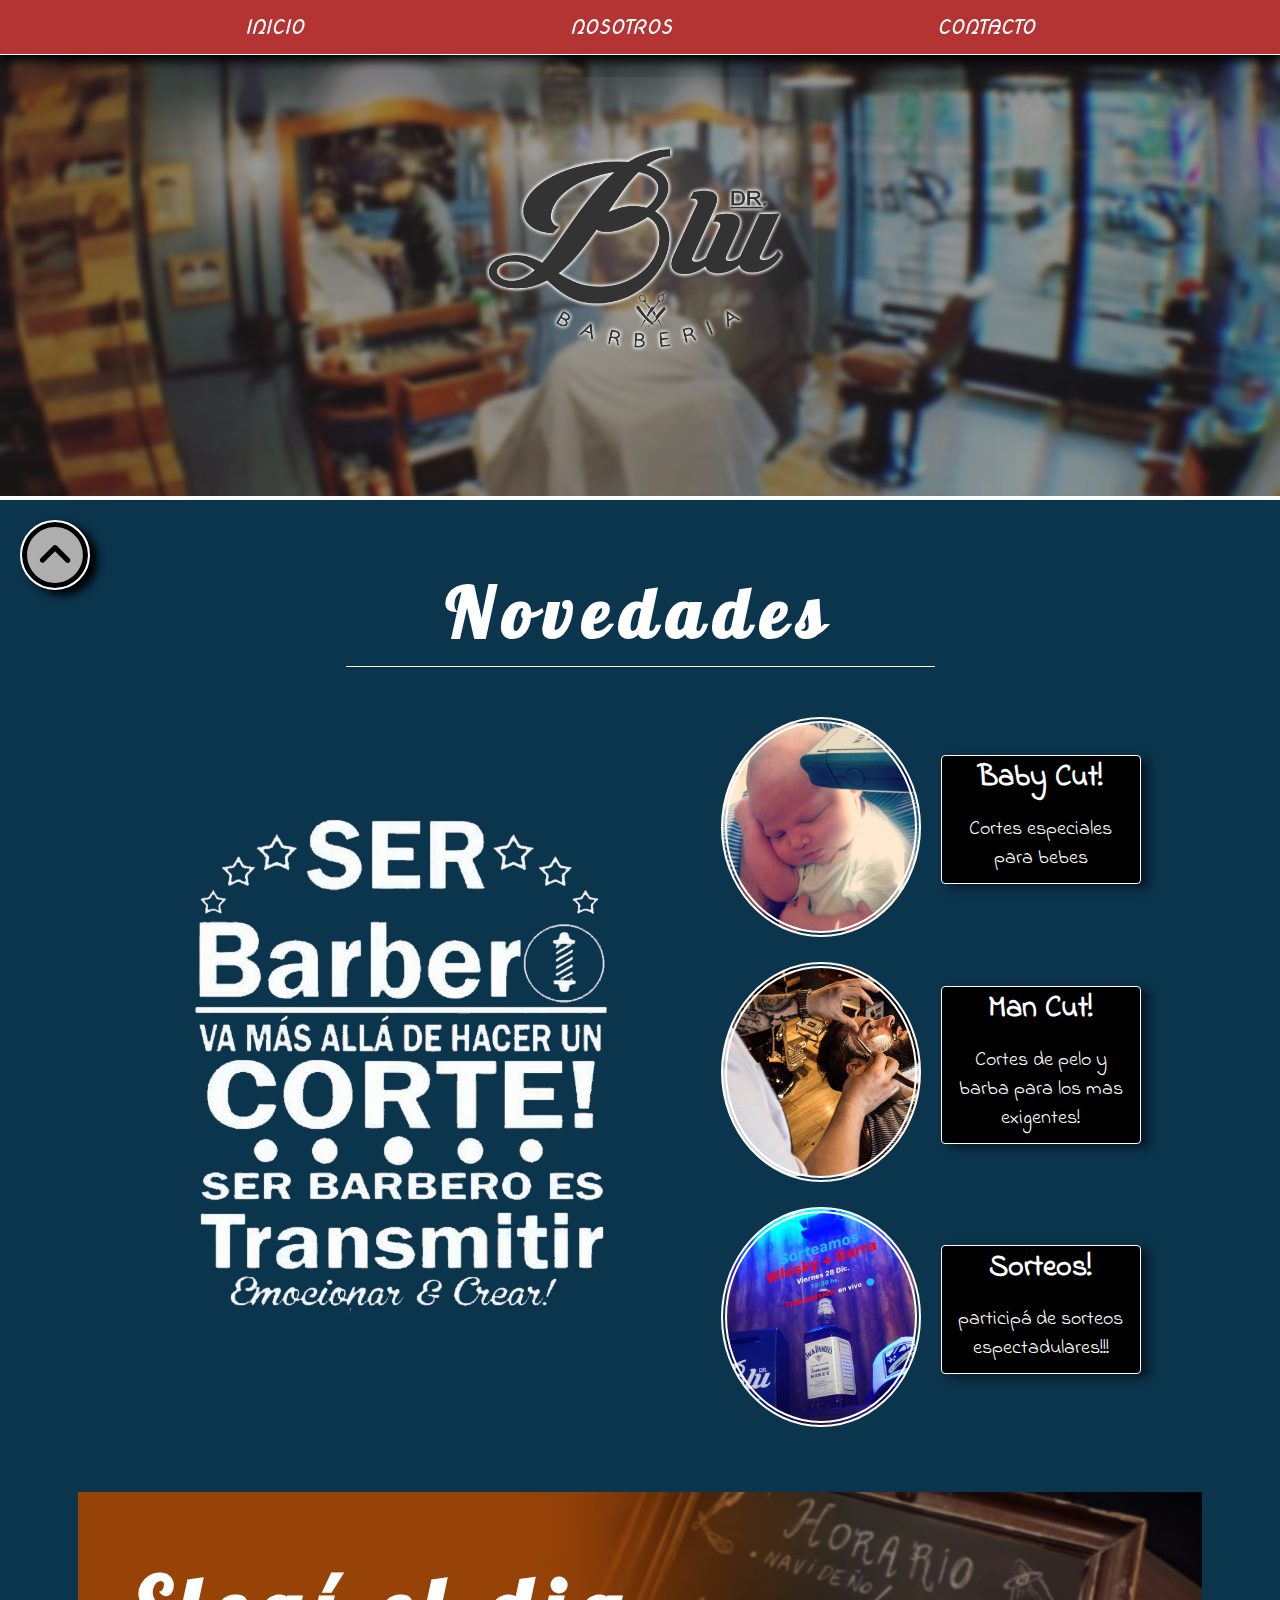
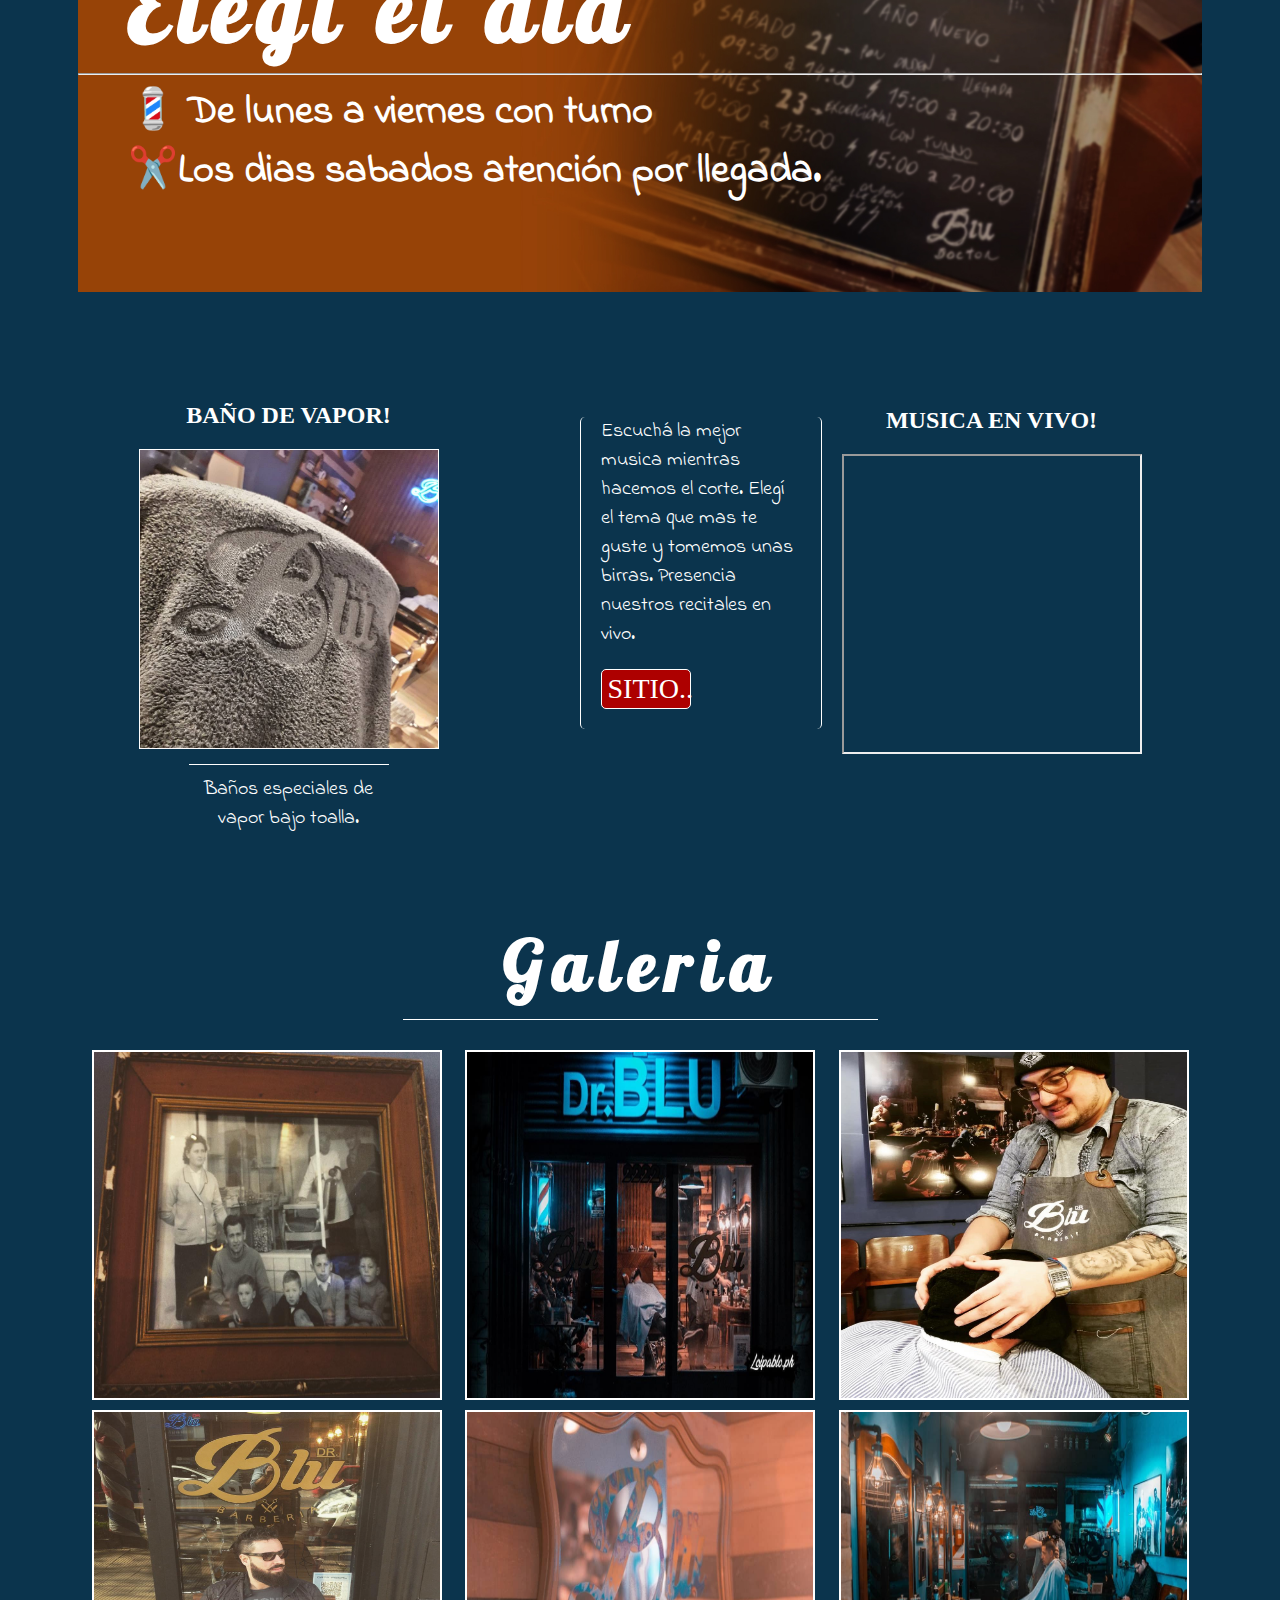
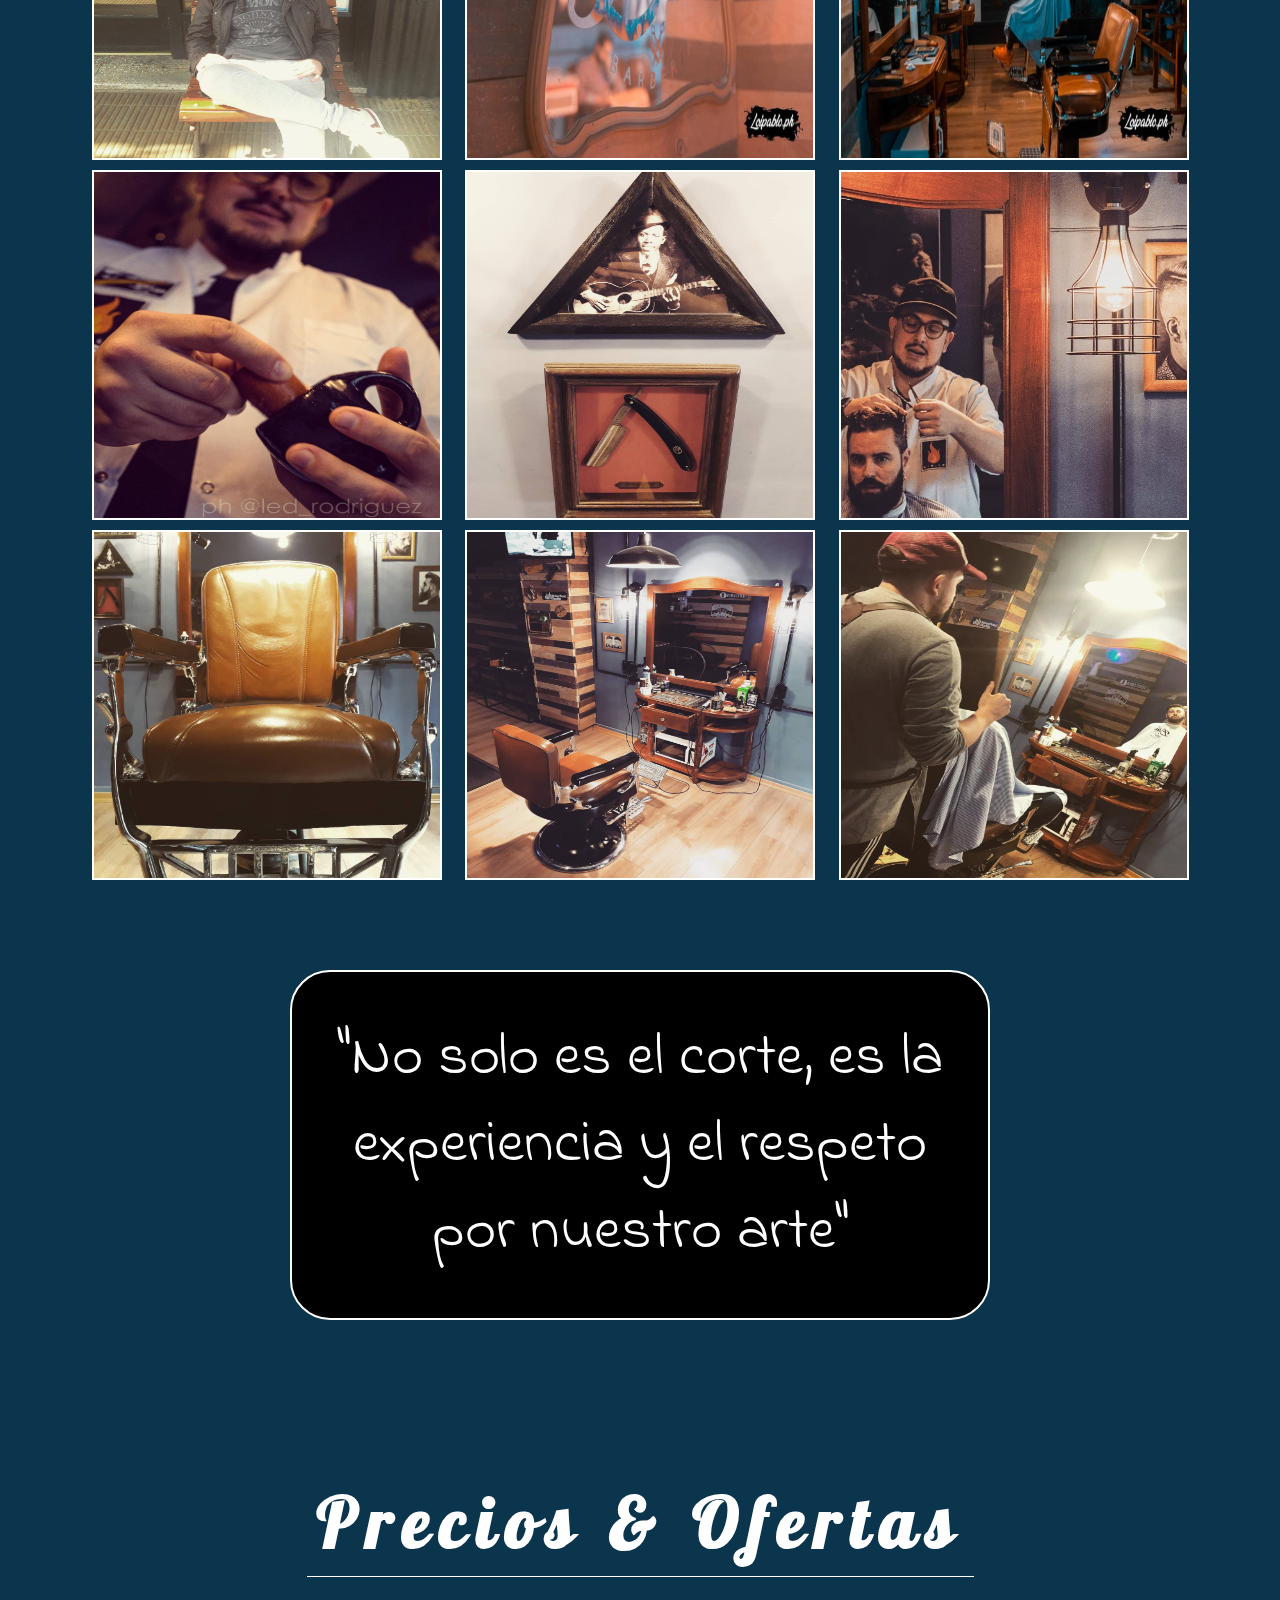
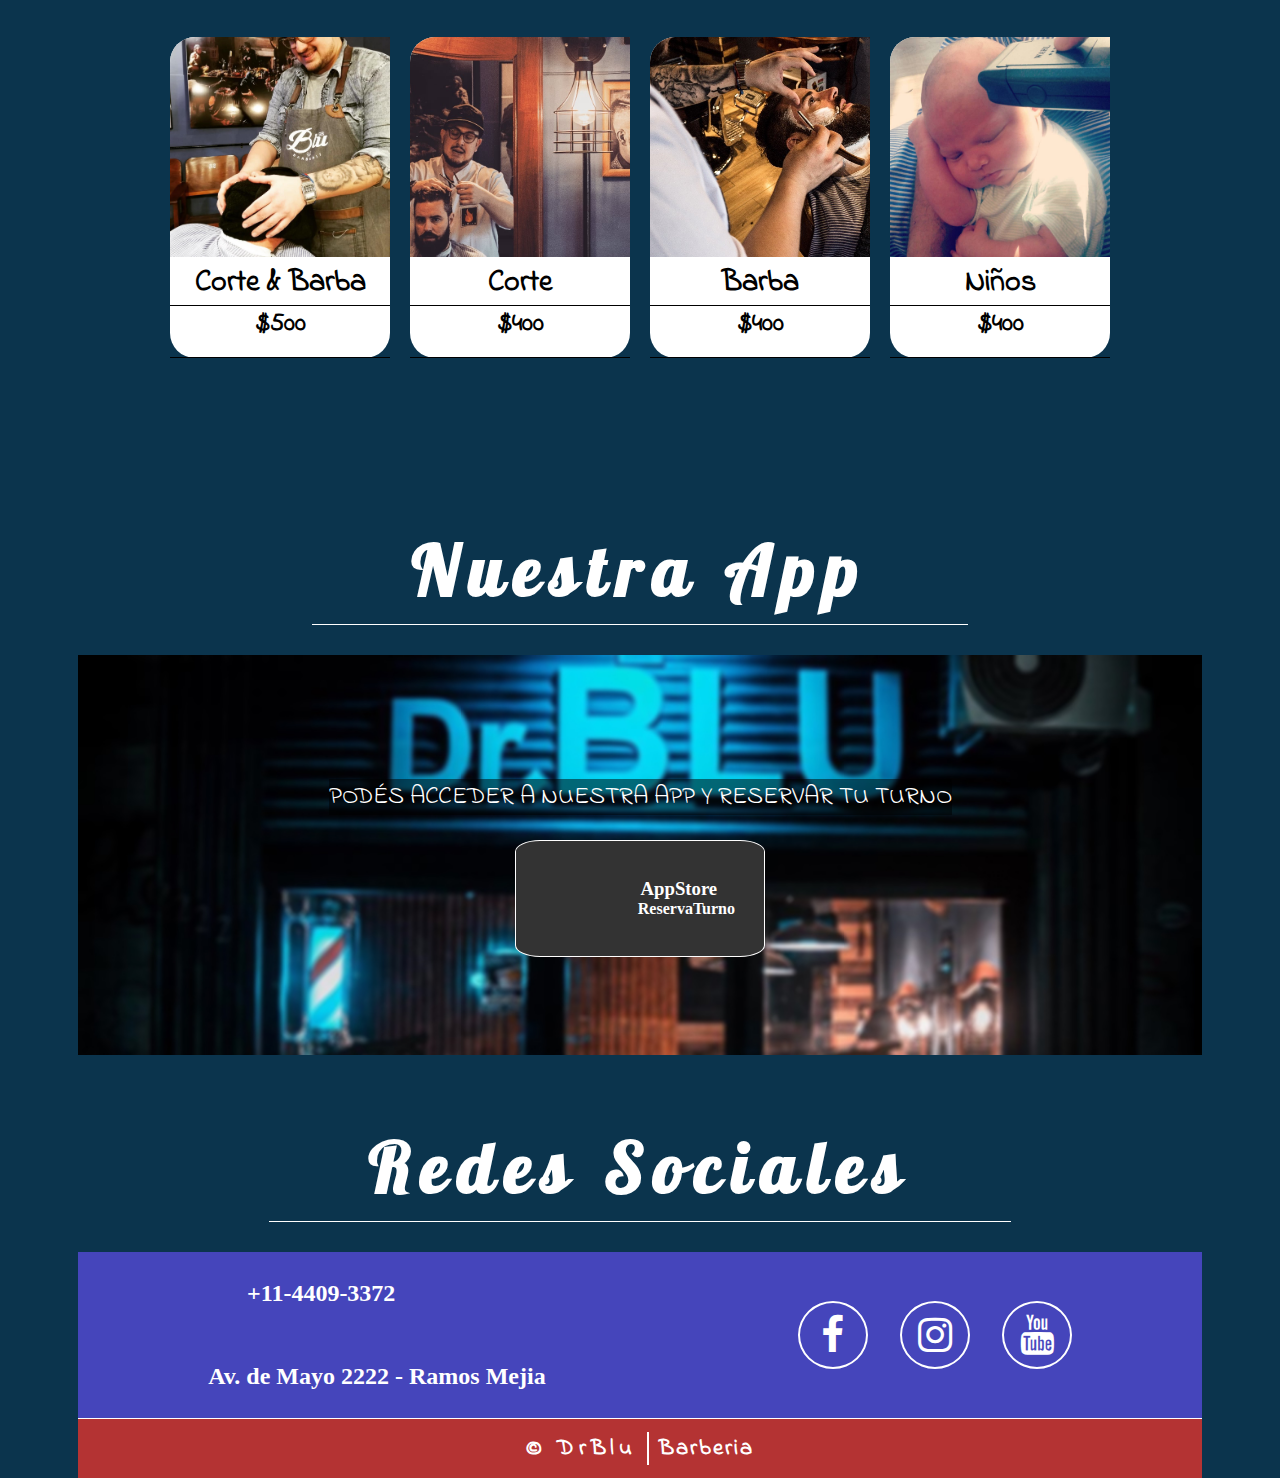
<file: html/index.html>
<!DOCTYPE html>
<html lang="en">

<head>
    <meta charset="UTF-8">
    <meta http-equiv="X-UA-Compatible" content="IE=edge">
    <meta name="viewport" content="width=device-width, initial-scale=1.0">
    <link rel="stylesheet" href="../css/main.css">
    <link rel="stylesheet" href="../css/style-index.css">
    <link rel="stylesheet" href="https://cdnjs.cloudflare.com/ajax/libs/font-awesome/5.15.3/css/all.min.css"
        integrity="sha512-iBBXm8fW90+nuLcSKlbmrPcLa0OT92xO1BIsZ+ywDWZCvqsWgccV3gFoRBv0z+8dLJgyAHIhR35VZc2oM/gI1w=="
        crossorigin="anonymous" referrerpolicy="no-referrer" />
    <link rel="stylesheet" href="https://cdnjs.cloudflare.com/ajax/libs/font-awesome/4.7.0/css/font-awesome.min.css">
    <title>✂️ Dr Blu</title>
</head>

<body>

    <header class="header" id="header">
        <nav class="dropdown">
            <div class="dropdown-btn"><i class="fas fa-bars"></i></div>
            <div class="dropdown-content">
                <a href="../html/index.html">Inicio</a>
                <a href="../html/about.html">Nosotros</a>
                <a href="../html/contact.html">Contacto</a>
            </div>
        </nav>
        <div class="header__portada">
            <div class="header__lg"></div>
        </div>
    </header>

    <a href="#header">
        <div id="upbtn"></div>
    </a>

    <div class="wrapper">
        <div class="title__news">
            <h2>Novedades</h2>
        </div>
        <section class="news">
            <div class="news__phrase"></div>
            <div class="news__nw">
                <div class="news__ann">
                    <div class="news__circle baby"></div>
                    <div id="news__box">
                        <h3>Baby Cut!</h3>
                        <p>Cortes especiales para bebes</p>
                    </div>
                </div>
                <div class="news__ann">
                    <div class="news__circle man"></div>
                    <div id="news__box">
                        <h3>Man Cut!</h3>
                        <p>Cortes de pelo y barba para los mas exigentes!</p>
                    </div>
                </div>
                <div class="news__ann">
                    <div class="news__circle ltr"></div>
                    <div id="news__box">
                        <h3>Sorteos!</h3>
                        <p>participá de sorteos espectadulares!!!</p>
                    </div>
                </div>
            </div>
        </section>

        <section class="hours">
            <div class="hours__shift">
                <h2>Elegí el dia</h2>
                <hr>
                <h3>💈 De lunes a viernes con turno<br>
                    ✂️Los dias sabados atención por llegada.</h3>
                <div class="hours__price"></div>
            </div>
        </section>

        <section class="shows">
            <div class="shows__cont">
                <div class="shows__ref">
                    <h2> BAÑO DE VAPOR! </h2>
                    <div id="shows__imgn15"></div>
                    <p>Baños especiales de vapor bajo toalla.</p>
                </div>

                <div class="shows__music">
                    <div class="shows__text">
                        <p>Escuchá la mejor musica mientras hacemos el corte.
                            Elegí el tema que mas te guste y tomemos unas birras.
                            Presencia nuestros recitales en vivo.
                        </p>
                        <div class="shows__btn">
                            <button class="shows__yt">
                                <a href="https://www.youtube.com/channel/UCJl1clFDT_JQVGCcRf70e9g"
                                    target="_blank">Sitio..</a>
                            </button>
                        </div>
                    </div>
                    <div class="shows__video">
                        <h2>MUSICA EN VIVO! </h2>
                        <iframe width="300" height="300"
                            src="https://www.youtube.com/embed/KZ20VNkdcgk/autoplay=1&mute=1"></iframe>
                    </div>
                </div>
            </div>
        </section>


        <section class="gallery">
            <div class="gallery__title">
                <h2> Galeria </h2>
            </div>
            <div class="gallery__img">
                <img src="../assets/imgn01.jpg" alt="imagen">
                <img src="../assets/imgn02.jpg" alt="imagen">
                <img src="../assets/imgn03.jpg" alt="imagen">
                <img src="../assets/imgn04.jpg" alt="imagen">
                <img src="../assets/imgn05.jpg" alt="imagen">
                <img src="../assets/imgn06.jpg" alt="imagen">
                <img src="../assets/imgn07.jpg" alt="imagen">
                <img src="../assets/imgn08.jpg" alt="imagen">
                <img src="../assets/imgn09.jpg" alt="imagen">
                <img src="../assets/imgn10.jpg" alt="imagen">
                <img src="../assets/imgn11.jpg" alt="imagen">
                <img src="../assets/imgn12.jpg" alt="imagen">
            </div>
        </section>

        <article class="emblem">
            <div class="emblem__text">
                <p>"No solo es el corte, es la
                    experiencia y el respeto
                    por nuestro arte"
                </p>
            </div>
        </article>

        <section class="precios">
            <h2>Precios & Ofertas</h2>
            <div class="precios__cards">
                <a href="#">
                    <div class="corte-barba sizeim">
                        <img src="../assets/imgn03.jpg" alt="">
                        <h3>Corte & Barba</h3>
                        <h3>$500</h3>
                    </div>
                </a>
                <a href="#">
                    <div class="corte sizeim">
                        <img src="../assets/imgn09.jpg" alt="">
                        <h3>Corte</h3>
                        <h3>$400</h3>
                    </div>
                </a>
                <a href="#">
                    <div class="barba sizeim">
                        <img src="../assets/barba.jpg" alt="">
                        <h3>Barba</h3>
                        <h3>$400</h3>
                    </div>
                </a>
                <a href="#">
                    <div class="niños sizeim">
                        <img src="../assets/baby.jpg" alt="">
                        <h3>Niños</h3>
                        <h3>$400</h3>
                    </div>
                </a>
            </div>
        </section>

        <section class="app">
            <div class="app__title">
                <h2>Nuestra App</h2>
            </div>
            <div class="app__img">
                <div class="app__turn">
                    <p> podés acceder a nuestra app y reservar tu turno </p>
                    <div class="app__link">
                        <div class="app__linked">
                            <a href="https://reservaturno.com/centros/Dr.%20Blu%20Barber%C3%ADa?_branch_match_id=948224398962087341"
                                class="fas fa-check-square" target="_blank"></a>
                            <div class="app__txt">
                                <h3>AppStore</h3>
                                <h4>ReservaTurno</h4>
                            </div>
                        </div>
                    </div>
                </div>
            </div>
        </section>

        <section class="social">
            <div class="social__title">
                <h2>Redes Sociales</h2>
            </div>
            <div class="social__icons">
                <div class="social__cont">
                    <div class="social__wp">
                        <i class="fab fa-whatsapp"></i>
                        <h2>+11-4409-3372</h2>
                    </div>
                    <div class="social__dire">
                        <i class="fas fa-map-marker-alt"></i>
                        <h2>Av. de Mayo 2222 - Ramos Mejia</h2>
                    </div>
                </div>
                <div class="social__linked">
                    <div class="social__fb">
                        <a href="https://www.facebook.com/drblubarberia" class="fa fa-facebook"></a>
                    </div>
                    <div class=" social__ig">
                        <a href="https://www.instagram.com/drblubarberia/" class="fa fa-instagram"></a>
                    </div>
                    <div class="social__yt">
                        <a href="https://www.instagram.com/drblubarberia/" class="fa fa-youtube"></a>
                    </div>
                </div>
            </div>
        </section>

        <footer>
            <div class="footer" id="footer">
                <div class="footer_txt dr">
                    <h2>&copy; DrBlu</h2>
                </div>
                <div class="footer_txt br">
                    <h2>Barberia</h2>
                </div>
            </div>
        </footer>

    </div>
</body>


</html>
</file>
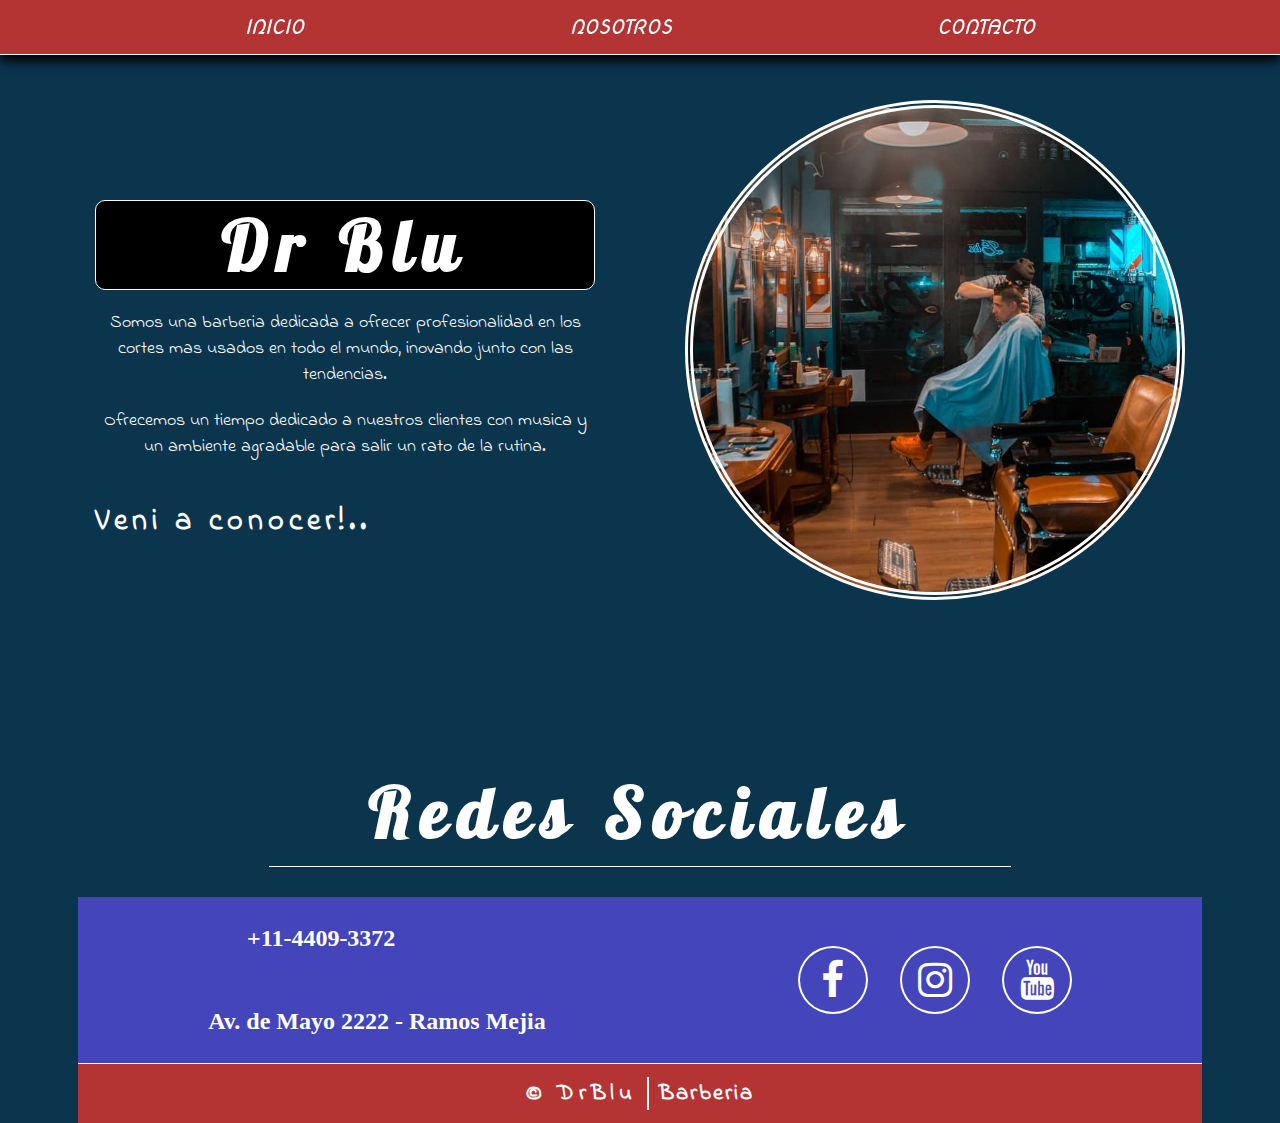
<file: html/about.html>
<!DOCTYPE html>
<html lang="en">

<head>
    <meta charset="UTF-8">
    <meta http-equiv="X-UA-Compatible" content="IE=edge">
    <meta name="viewport" content="width=device-width, initial-scale=1.0">
    <link rel="stylesheet" href="../css/main.css">
    <link rel="stylesheet" href="../css/style-about.css">
    <link rel="stylesheet" href="https://cdnjs.cloudflare.com/ajax/libs/font-awesome/5.15.3/css/all.min.css"
        integrity="sha512-iBBXm8fW90+nuLcSKlbmrPcLa0OT92xO1BIsZ+ywDWZCvqsWgccV3gFoRBv0z+8dLJgyAHIhR35VZc2oM/gI1w=="
        crossorigin="anonymous" referrerpolicy="no-referrer" />
    <link rel="stylesheet" href="https://cdnjs.cloudflare.com/ajax/libs/font-awesome/4.7.0/css/font-awesome.min.css">
    <title>✂️ Dr Blu</title>
</head>

<body>

    <header class="header">
        <nav class="dropdown">
            <div class="dropdown-btn"><i class="fas fa-bars"></i></div>
            <div class="dropdown-content">
                <a href="../html/index.html">Inicio</a>
                <a href="../html/about.html">Nosotros</a>
                <a href="../html/contact.html">Contacto</a>
            </div>
        </nav>
        <div class="header__portada">
            <div class="header__logo"></div>
        </div>
    </header>

    <div class="wrapper">
        <div class="container">
            <section class="about">
                <h1>Dr Blu</h1>
                <p>Somos una barberia dedicada a ofrecer
                    profesionalidad en los cortes mas usados
                    en todo el mundo, inovando junto con las
                    tendencias.
                </p>
                <p>Ofrecemos un tiempo dedicado a nuestros
                    clientes con musica y un ambiente agradable
                    para salir un rato de la rutina.
                </p>
                <h3>Veni a conocer!..</h3>
            </section>

            <section class="image">
                <div class="image__ftg"></div>
            </section>
        </div>

        <section class="social">
            <div class="social__title">
                <h2>Redes Sociales</h2>
            </div>
            <div class="social__icons">
                <div class="social__cont">
                    <div class="social__wp">
                        <i class="fab fa-whatsapp"></i>
                        <h2>+11-4409-3372</h2>
                    </div>
                    <div class="social__dire">
                        <i class="fas fa-map-marker-alt"></i>
                        <h2>Av. de Mayo 2222 - Ramos Mejia</h2>
                    </div>
                </div>
                <div class="social__linked">
                    <div class="social__fb">
                        <a href="https://www.facebook.com/drblubarberia" class="fa fa-facebook"></a>
                    </div>
                    <div class=" social__ig">
                        <a href="https://www.instagram.com/drblubarberia/" class="fa fa-instagram"></a>
                    </div>
                    <div class="social__yt">
                        <a href="https://www.instagram.com/drblubarberia/" class="fa fa-youtube"></a>
                    </div>
                </div>
            </div>
        </section>

        <footer>
            <div class="footer">
                <div class="footer_txt dr">
                    <h2>&copy; DrBlu</h2>
                </div>
                <div class="footer_txt br">
                    <h2>Barberia</h2>
                </div>
            </div>
        </footer>
    </div>
</body>

</html>
</file>
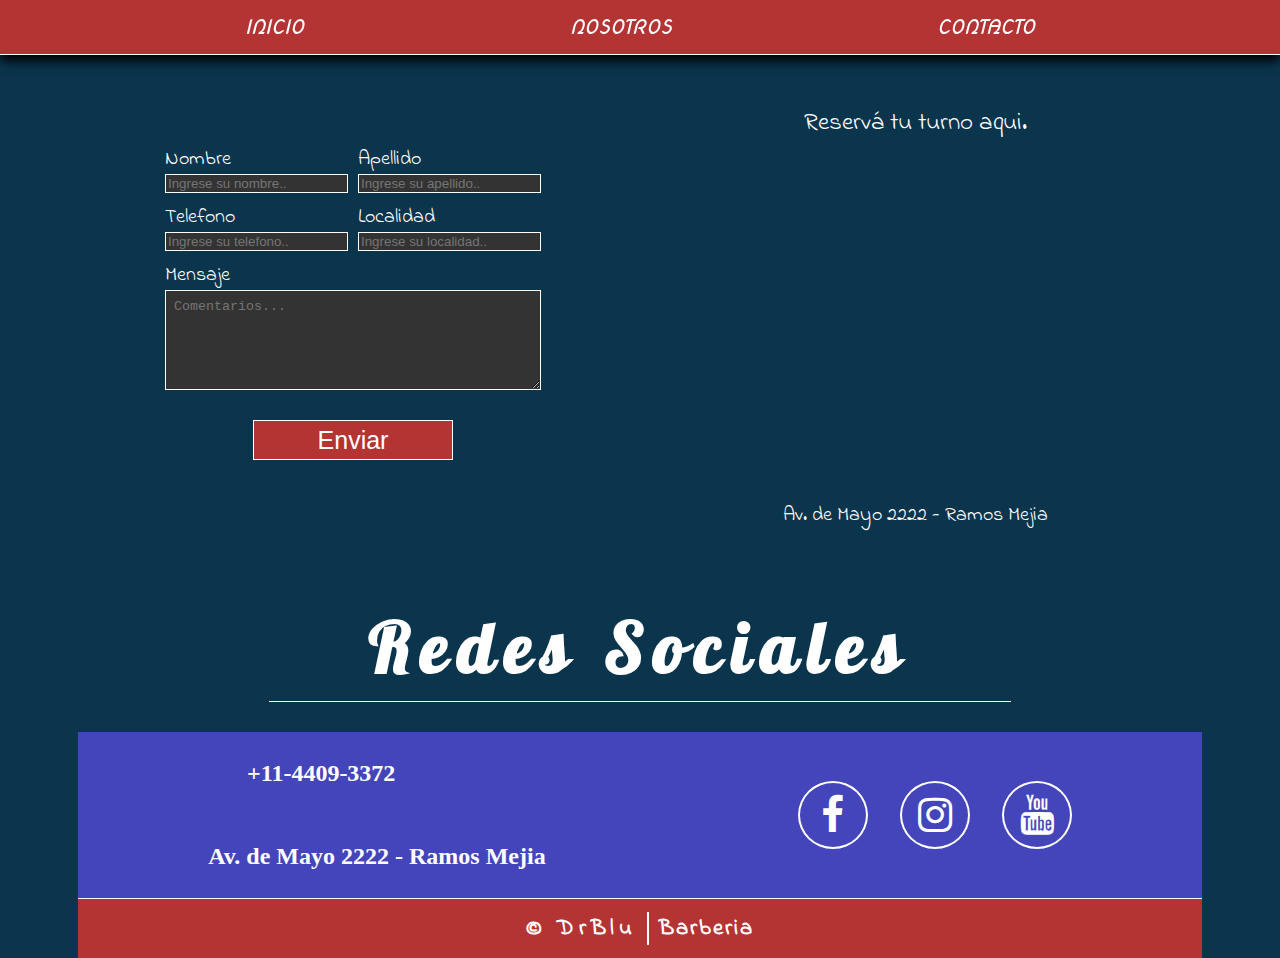
<file: html/contact.html>
<!DOCTYPE html>
<html lang="en">

<head>
    <meta charset="UTF-8">
    <meta http-equiv="X-UA-Compatible" content="IE=edge">
    <meta name="viewport" content="width=device-width, initial-scale=1.0">
    <link rel="stylesheet" href="../css/main.css">
    <link rel="stylesheet" href="../css/style-contact.css">
    <link rel="stylesheet" href="https://cdnjs.cloudflare.com/ajax/libs/font-awesome/5.15.3/css/all.min.css"
        integrity="sha512-iBBXm8fW90+nuLcSKlbmrPcLa0OT92xO1BIsZ+ywDWZCvqsWgccV3gFoRBv0z+8dLJgyAHIhR35VZc2oM/gI1w=="
        crossorigin="anonymous" referrerpolicy="no-referrer" />
    <link rel="stylesheet" href="https://cdnjs.cloudflare.com/ajax/libs/font-awesome/4.7.0/css/font-awesome.min.css">
    <title>✂️ Dr Blu</title>
</head>

<body>

    <header class="header">
        <nav class="dropdown">
            <div class="dropdown-btn"><i class="fas fa-bars"></i></div>
            <div class="dropdown-content">
                <a href="../html/index.html">Inicio</a>
                <a href="../html/about.html">Nosotros</a>
                <a href="../html/contact.html">Contacto</a>
            </div>
        </nav>
        <div class="header__portada">
            <div class="header__logo"></div>
        </div>
    </header>

    <div class="wrapper">
        <div class="container">
            <form class="forms">
                <div class="forms__input">
                    <div class="name">
                        <label> Nombre </label>
                        <input type="text" id="input" name="nombre" placeholder="Ingrese su nombre.." />
                    </div>
                    <div class="lastname">
                        <label> Apellido </label>
                        <input type="text" id="input" name="apellido" placeholder="Ingrese su apellido.." />
                    </div>
                    <div class="phone">
                        <label> Telefono </label>
                        <input type="text" id="input" name="telefono" placeholder="Ingrese su telefono.." />
                    </div>
                    <div class="city">
                        <label> Localidad </label>
                        <input type="text" id="input" name="localidad" placeholder="Ingrese su localidad.." />
                    </div>
                    <div class="comments">
                        <label> Mensaje </label>
                        <textarea id="input" placeholder="Comentarios..."></textarea>
                    </div>
                </div>
                <input class="form_btn" type="submit" value="Enviar" />
            </form>
            <section class="maps">
                <p>
                    <a
                        href="https://reservaturno.com/centros/Dr.%20Blu%20Barber%C3%ADa?_branch_match_id=948224398962087341">Reservá
                        tu turno aqui.
                    </a>
                </p>
                <iframe
                    src="https://www.google.com/maps/embed?pb=!1m18!1m12!1m3!1d3281.6438257705518!2d-58.56146160611527!3d-34.66369694262935!2m3!1f0!2f0!3f0!3m2!1i1024!2i768!4f13.1!3m3!1m2!1s0x95bcc7d15e801f83%3A0x6999843b2805f2eb!2sAv.%20de%20Mayo%202222%2C%20B1704BVV%20Ramos%20Mej%C3%ADa%2C%20Provincia%20de%20Buenos%20Aires!5e0!3m2!1ses-419!2sar!4v1627746511105!5m2!1ses-419!2sar"
                    width="400" height="350" style="border:0;" allowfullscreen="" loading="lazy">
                </iframe>
                <p>Av. de Mayo 2222 - Ramos Mejia</p>
            </section>
        </div>

        <section class="social">
            <div class="social__title">
                <h2>Redes Sociales</h2>
            </div>
            <div class="social__icons">
                <div class="social__cont">
                    <div class="social__wp">
                        <i class="fab fa-whatsapp"></i>
                        <h2>+11-4409-3372</h2>
                    </div>
                    <div class="social__dire">
                        <i class="fas fa-map-marker-alt"></i>
                        <h2>Av. de Mayo 2222 - Ramos Mejia</h2>
                    </div>
                </div>
                <div class="social__linked">
                    <div class="social__fb">
                        <a href="https://www.facebook.com/drblubarberia" class="fa fa-facebook"></a>
                    </div>
                    <div class=" social__ig">
                        <a href="https://www.instagram.com/drblubarberia/" class="fa fa-instagram"></a>
                    </div>
                    <div class="social__yt">
                        <a href="https://www.instagram.com/drblubarberia/" class="fa fa-youtube"></a>
                    </div>
                </div>
            </div>
        </section>

        <footer>
            <div class="footer">
                <div class="footer_txt dr">
                    <h2>&copy; DrBlu</h2>
                </div>
                <div class="footer_txt br">
                    <h2>Barberia</h2>
                </div>
            </div>
        </footer>
    </div>
</body>

</html>

<!--

<form class="forms">
                <div class="forms__name">
                    <div class="input">
                        <label> Nombre </label>
                        <input type="text" id="input" name="nombre" placeholder="Ingrese su nombre.." />
                    </div>
                    <div class="input">
                        <label> Apellido </label>
                        <input type="text" id="input" name="apellido" placeholder="Ingrese su apellido.." />
                    </div>
                </div>
                <div class="forms__phone">
                    <div class="input">
                        <label> Telefono </label>
                        <input type="text" id="input" name="telefono" placeholder="Ingrese su telefono.." />
                    </div>
                    <div class="input">
                        <label> Localidad </label>
                        <input type="text" id="input" name="localidad" placeholder="Ingrese su localidad.." />
                    </div>
                </div>
                <div class="forms__comments">
                    <div class="comments input">
                        <label> Mensaje </label>
                        <textarea placeholder="Comentarios..."></textarea>
                    </div>
                    <input class="form_btn" type="submit" value="Enviar" />
                </div>
            </form>



-->
</file>
<file: css/main.css>
html {
    box-sizing: border-box;
    margin: 0;
    padding: 0;
}
*,
*:before,
*:after {
    box-sizing: inherit;
}

:root {
    --color-01: #497e6a;
    --color-02: #0b344d;
    --color-03: #057ab9;
    --color-04: #e9df9a;
    --color-05: #ea8f72;
    --color-06: #b43333;
    --color-07: rgb(69, 69, 187);
    --color-08: #d75a58;
}

body {
    background: var(--color-02);
    color: white;
    margin: 0;
    animation-name: open;
    animation-duration: 1s;
}
.wrapper {
    background-color: var(--color-02);
    max-width: 1124px;
    margin: 0 auto;
    animation-name: open;
    animation-duration: 1s;
}
@keyframes open {
    from {
        opacity: 0;
    }
    to {
        opacity: 100;
    }
}
</file>
<file: css/style-index.css>
@import url('https://fonts.googleapis.com/css2?family=Lobster&display=swap');
@import url('https://fonts.googleapis.com/css2?family=Indie+Flower&family=Lobster&family=Monoton&display=swap');
@import url('https://fonts.googleapis.com/css2?family=Fruktur&family=Nova+Script&display=swap');

/*SELECTOR*/
#upbtn {  
    background: url(../assets/up-arrow.svg);
    background-position: center;
    background-size: cover;
    background-repeat: no-repeat;
    background-color: rgb(175, 175, 175);
    display: flex;
    align-items: center;
    justify-content: center;
    height: 70px;
    width: 70px;
    position: fixed;
    top: 500px;
    border-radius: 50%;
    margin: 20px;
    border: white 2px solid;
    box-shadow: 8px 5px 8px black;
}

#downbtn {
    display: flex;
    align-items: center;
    justify-content: center;
    height: 100px;
    width: 100px;
    background: green;
    position: fixed;
    top: 600px;
    right: 0px;
    border-radius: 50%;
    margin: 20px;
    border: white 2px solid;
    box-shadow: 8px 5px 8px black;
    color: white;
}
/*NAVBAR*/
.dropdown-btn {
   display: none;
}
.dropdown {
    background-color: var(--color-06);
    position: fixed;
    width: 100%;
    box-shadow: 0px 6px 10px black;
}
.dropdown-content {
    display: flex;
    justify-content: space-evenly;
    padding: 0;
    border-bottom: 1px white solid;
}
.dropdown-content > a {
    font-family: 'Nova Script', cursive;
    text-transform: uppercase;
    color: white;
    text-decoration: none;
    font-size: 20px;
    padding: 15px 20px;
}
.dropdown-content > a:hover {
    font-size: 30px;
    background: rgba(0, 0, 0, 0.2);
}

/*PORTADA*/
.header__portada {
    display: flex;
    align-items: center;
    justify-content: center;
    background: url(../assets/dblu_portadat.jpg);
    background-position: center;
    background-repeat: no-repeat;
    background-size: cover;
    border-bottom: 4px white solid;
    height: 500px;
    width: 100%;
    left: 0;
}
.header__lg {
    background: url(../assets/logo_glow.png);
    background-position: center;
    background-size: cover;
    width: 450px;
    height: 450px;
}
/*LOGO*/
.header__logo {
    background: url(../site/assets/logo_glow.png);
    background-size: cover;
    background-position: center;
    background-repeat: no-repeat;
    width: 500px;
    height: 500px;
}
/*NOVEDADES*/
.title__news {
    display: flex;
    align-items: center;
    justify-content: center;
    flex-wrap: wrap;
}
.title__news > h2 {
    font-family: 'Lobster', cursive;
    letter-spacing: 10px;
    font-size: 70px;
    border-bottom: 1px solid white;
    padding: 10px 100px;
    margin-bottom: 30px;
 
}
/*NEWS*/
.news {
    display: flex;
    align-items: center;
    justify-content: space-evenly;
    flex-wrap: wrap;
}
.news__phrase {
    background-image: url(../assets/phrase.png);
    background-position: center;
    background-repeat: no-repeat;
    background-size: cover;
    height: 500px;
    width: 500px;
}
.news__nw {
    display: flex;
    align-items: center;
    justify-content: center;
    flex-direction: column;
    text-align: center;
}
.baby {
    background: url(../assets/baby.jpg);
}
.man {
    background: url(../assets/barba.jpg);

}
.ltr {
    background: url(../assets/sorteo.jpg);

}
.news__circle {
    background-position: center;
    background-size: cover;
    background-repeat: no-repeat;
    width: 220px;
    height: 220px;
    border: double 6px white;
    border-radius: 50%;
    margin-right: 20px;
    margin: 20px;
    margin-bottom: 5px;

}
.news__ann > div {
    width: 200px;
}
.news__ann {
    display: flex;
    align-items: center;
    justify-content: center;
    flex-wrap: wrap;
}
.news__ann > div > h3 {
    font-family: 'Indie Flower', cursive;
    font-size: 30px;
    margin: 0;
    padding: 0;
}
.news__ann > div > p {
    font-family: 'Indie Flower', cursive;
    font-size: 20px;
    margin: 0;
    margin-top: 5px;
    padding: 10px;
}
#news__box {
    border: 1px solid white;
    border-radius: 4px;
    box-shadow: 8px 4px 10px rgba(0, 0, 0, 0.5);
    background: black;
    color: white;

}
.news__ann > #news__box:hover {
    width: 220px;
    height: 160px; 
    background: white;
    color: black;
    transition: 3s;
}
/*HOURS*/
.hours__shift {
    background: url(../assets/bghorarios.jpg);
    background-position: center;
    background-repeat: no-repeat;
    background-size: cover;
    height: 400px;
    margin-top: 60px;

}
.hours__shift > h2 {
    font-family: 'Lobster', cursive;
    letter-spacing: 10px;
    font-size: 90px;
    margin: 0 50px;
    padding-top: 60px;
}
.hours__shift > h3 {
    font-family: 'Indie Flower', cursive;
    font-size: 40px;
    margin: 0 50px;
    padding-bottom: 60px;
}
/*SHOWS*/
.shows__cont {
    display: flex;
    justify-content: space-around;
    align-items: center;
    flex-wrap: wrap;
}
.shows__ref {
    display: flex;
    flex-direction: column;
    align-items: center;
    justify-content: center;
    margin-top: 90px;
    flex-wrap: wrap;
}
.shows__ref > p {
    font-family: 'Indie Flower', cursive;
    font-size: 20px;
    padding-top: 10px;
    margin-top: 15px;
    border-top: 1px solid white;
    width: 200px;
    text-align: center;
 
}
#shows__imgn15 {
    background: url(../assets/imgn15.jpg);
    background-position: center;
    background-repeat: no-repeat;
    background-size: cover;
    width: 300px;
    height: 300px;
    border: 1px solid white;
   
}
.shows__music {
    display: flex;
    flex-direction: row;
    align-items: center;
    justify-content: center;
    flex-wrap: wrap;
}
.shows__text {
    display: flex;
    flex-direction: column;
    margin: 20px;
    border-left: 1px solid white;
    border-right: 1px solid white;
    border-radius: 5px;
    padding: 20px;
    padding-top: 0;
    flex-wrap: wrap;

}
.shows__text > p {
    font-family: 'Indie Flower', cursive;
    width: 200px;
    font-size: 20px;
    margin-top: 0;
}
.shows__video {
    text-align: center;
}
.shows__yt {
    width: 90px;
    height: 40px;
    background: rgb(173, 0, 0);
    cursor: pointer;
    border-radius: 5px;
    border: none;
    border: 1px white solid;
}
.shows__yt > a {
    font-family: Cambria, Cochin, Georgia, Times, 'Times New Roman', serif;
    text-decoration: none;
    font-size: 28px;
    text-transform: uppercase;
    color: white;
}
.shows__yt:hover {
    width: 95px;
    height: 45px;
    box-shadow: 10px 10px 5px black;
    background-color: rgba(0, 0, 0, 0.5);
}
/*GALLERY*/
.gallery__title {
    display: flex;
    align-items: center;
    justify-content: center;
}
.gallery__title > h2 {
    font-family: 'Lobster', cursive;
    letter-spacing: 10px;
    font-size: 70px;
    border-bottom: 1px solid white;
    padding: 10px 100px;
    margin-bottom: 30px;
}
.gallery__img {
    display: flex;
    align-items: center;
    justify-content: space-evenly;
    flex-wrap: wrap;
    gap: 10px;
}
.gallery__img > img {
    width: 350px;
    height: 350px;
    border: white solid 2px;
}
.gallery__img > img:hover {
    width: 400px;
    height: 400px;
}
/*EMBLEM*/
.emblem {
    display: flex;
    align-items: center;
    justify-content: center
}
.emblem__text {
    display: flex;
    align-items: center;
    justify-content: center;
    flex-wrap: wrap;
    width: 700px;
    height: 350px;
    background: black;
    border-radius: 40px;
    border: 2px white solid;
    margin: 90px;
}
.emblem__text > p {
    font-family: 'Indie Flower', cursive;
    font-size: 60px;
    text-align: center;
    margin: 20px;
}

/* PRECIOS */
.precios {
    display: flex;
    align-items: center;
    justify-content: center;
    flex-direction: column;
    grid-gap: 30px;
    flex-wrap: wrap;
    margin-bottom: 100px;
}
.precios h2 {
    font-family: 'Lobster', cursive;
    letter-spacing: 10px;
    font-size: 70px;
    border-bottom: 1px solid white;
    padding: 10px 10px;
    margin-bottom: 30px;
    text-align: center;
}
.precios__cards {
    display: flex;
    gap: 20px;
    flex-wrap: wrap;
}
.sizeim > img {
    border-radius: 25px 0 0px 0;
    width: 220px;
    height: 220px;
    object-fit: cover;
}
.sizeim > img:hover {
    width: 300px;
    height: 300px;
    opacity: 0.5;
    transition: 2s;
}
.sizeim > h3 {
    font-size: 30px;
    margin: 0px;
    padding: 0px;
    color: black;
    border-bottom: 1px black solid;
    font-family: 'Indie Flower', cursive;
}
.sizeim > h3:last-child {
    padding-bottom: 15px;
    font-size: 25px;
}
.sizeim {
    border-radius: 25px;
    background: white;
    text-align: center;

}
a {
    text-decoration: none;
}
/*APP*/
.app__title {

    display: flex;
    align-items: center;
    justify-content: center;

}
.app__title > h2 {
    font-family: 'Lobster', cursive;
    letter-spacing: 10px;
    font-size: 70px;
    border-bottom: 1px solid white;
    padding: 10px 100px;
    margin-bottom: 30px;
}
.app__img {
    background: url(../assets/apps.jpg);
    background-size: cover;
    background-repeat: no-repeat;
    height: 400px;
    display: flex;
    text-align: center;
    justify-content: center;
}
.app__turn {
    display: flex;
    text-align: center;
    justify-content: center;
    flex-direction: column;
    flex-wrap: wrap;
}
.app__turn > p {
    font-family: 'Indie Flower', cursive;
    font-size: 25px;
    background: rgba(0, 0, 0, 0.5);
    text-transform: uppercase;
}
.app__link {
    display: flex;
    align-items: center;
    justify-content: center;
}
.app__linked {
    display: flex;
    align-items: center;
    justify-content: center;
    width: 250px;
    flex-wrap: wrap;
    background: #333;
    border: 1px solid white;
    border-radius: 10%;

}
.app__linked > .fas {
    font-size: 100px;
    color: rgb(0, 255, 0);
}
.app__linked > .fas:hover {
    opacity: 0.6;
}
.app__txt > h3 {
    margin: 0;
}
.app__txt > h4 {
    margin: 0;
    margin-left: 15px;
}
/*SOCIAL*/
.social__title {
    display: flex;
    align-items: center;
    justify-content: center;
}
.social__title > h2 {
    font-family: 'Lobster', cursive;
    letter-spacing: 10px;
    font-size: 70px;
    border-bottom: 1px solid white;
    padding: 10px 100px;
    margin-bottom: 30px;
}
.social__icons {
    display: flex;
    justify-content: space-around;
    align-items: center;
    flex-wrap: wrap;
    background: var(--color-07);
}
.social__cont {
    display: flex;
    justify-content: space-between;
    flex-direction: column;
    flex-wrap: wrap;
}
.social__wp {
    display: flex;
    flex-direction: row;
    gap: 8px;
    margin: 8px;
}
.social__dire {
    display: flex;
    flex-direction: row;
    gap: 8px;
    margin: 8px;
}
.social__linked {
    display: flex;
    align-items: center;
    justify-content: center;
    flex-wrap: wrap;
}
.fa {
    border-radius: 50%;
    border: 2px white solid;
    padding: 12px;
    width: 70px;
    text-align: center;
    text-decoration: none;
    margin: 5px 16px;
    font-size: 40px !important;

} 
.fa:hover {
    background: rgba(0, 0, 0, 0.5);
    border: 5px white double;
}
.fa-facebook {
    /*background: #3B5998;*/
    color: white;
}
.fa-youtube {
    /*background: #bb0000;*/
    color: white;
} 
.fa-instagram {
    /*background: #f64ad1;*/
    color: white;
}
.social__wp > .fab {
    font-size: 50px;
}
.social__dire > .fas {
    font-size: 50px;
}

/*FOOTER*/
.footer {
    display: flex;
    font-size: 15px;
}
footer {
    display: flex;
    align-items: center;
    justify-content: center;
    letter-spacing: 2px;
    height: 60px;
    gap: 17px;
    border-top: solid white 1px;
    background: var(--color-06);
}
.dr {
    letter-spacing: 5px;
    border-right: 2px white solid;
}
.footer_txt > h2 {
    font-family: 'Indie Flower', cursive;
    margin: 0 10px;
    color: white;
}


/*Media queries*/
@media screen and (max-width: 710px) { 
    /*NAVBAR*/  
    .dropdown-btn {
        display: initial;
        font-size: 20px;
        cursor: pointer;
        color: white;
        padding: 10px;
        margin: 0%;
        background: var(--color-06);
        border-bottom: 1px white solid;
        box-shadow: 0px 6px 10px black;
        overflow: hidden;
        left: 0;
        top: 0;
        width: 100%;
        position: fixed;
    }
    .dropdown {
        text-align: center;
        position: relative;
        display: flex;
        align-items: center;
        justify-content: center;
    }
    .dropdown-content {
        display: none;
        top: 35px;
        background-color: var(--color-06);
        opacity: 80%;
        width: 100%;
        box-shadow: 0px 4px 4px rgba(0, 0, 0, 0.2);
        margin: 0;
        padding: 0;
        z-index: 1;
        position: fixed;
    
    }
    .dropdown-content a {
        color: white;
        padding: 12px 30px;
        display: block;
    }
    .dropdown-content a:hover {
        background: rgba(0, 0, 0, 0.2);
    }
    .dropdown:hover .dropdown-content {
        display: block;
    }
    .dd > a {
        font-family: 'Nova Script', cursive;
        text-transform: uppercase;
        text-decoration: none;
    }
    /*MEWS*/
    .news__phrase {
        margin-right: 30px;
        height: 300px;
        width: 300px;
    }

    /*HOUERS*/
    .hours__shift > h2 {
        font-size: 50px;

    }
    .hours__shift > h3 {
        font-size: 25px;
    }
    /*EMBLEM*/
    .emblem__text {
        width: 700px;
        height: 350px;
        margin: 10px;
    }
    .emblem__text > p {
        font-size: 40px;
    }
    /*NEWS*/
    .title__news > h2 {
        font-size: 50px;
        border-bottom: 1px solid white;
        padding: 10px 10px;
        margin-bottom: 30px;
     
    }
    /*GALLERY*/
    .gallery__title > h2 {
        font-size: 50px;
        border-bottom: 1px solid white;
        padding: 10px 10px;
        margin-bottom: 30px;
    }
    /*PRECIOS*/
    .precios h2 {
        font-size: 50px;
        border-bottom: 1px solid white;
        padding: 10px 10px;
        margin-bottom: 30px;
        text-align: center;
    }
    .precios__cards {
        flex-direction: column;
        justify-content: center;
    }

     /*APP*/
    .app__title > h2 {
        font-size: 50px;
        border-bottom: 1px solid white;
        padding: 10px 10px;
        margin-bottom: 30px;
        text-align: center;

    }
    /*SOCIAL*/
    .social__title > h2 {
        text-align: center;
        font-size: 50px;
        border-bottom: 1px solid white;
        padding: 10px 10px;
        margin-bottom: 30px;
    }
    #upbtn {  
      display: none;
    }
 
}
</file>
<file: css/style-about.css>
@import url('https://fonts.googleapis.com/css2?family=Lobster&display=swap');
@import url('https://fonts.googleapis.com/css2?family=Indie+Flower&family=Lobster&family=Monoton&display=swap');
@import url('https://fonts.googleapis.com/css2?family=Fruktur&family=Nova+Script&display=swap');
/*SELECTOR*/
#upbtn {  
    background: url(../assets/up-arrow.svg);
    background-position: center;
    background-size: cover;
    background-repeat: no-repeat;
    background-color: white;
    display: flex;
    align-items: center;
    justify-content: center;
    height: 70px;
    width: 70px;
    position: fixed;
    top: 600px;
    border-radius: 50%;
    margin: 20px;
    border: white 2px solid;
    box-shadow: 8px 5px 8px black;
}

#downbtn {
    display: flex;
    align-items: center;
    justify-content: center;
    height: 100px;
    width: 100px;
    background: green;
    position: fixed;
    top: 600px;
    right: 0px;
    border-radius: 50%;
    margin: 20px;
    border: white 2px solid;
    box-shadow: 8px 5px 8px black;
    color: white;
}

/*NAVBAR*/
.dropdown-btn {
    display: none;
 }
 .dropdown {
     background-color: var(--color-06);
     position: fixed;
     width: 100%;
     box-shadow: 0px 6px 10px black;
 }
 .dropdown-content {
     display: flex;
     justify-content: space-evenly;
     padding: 0;
     border-bottom: 1px white solid;
 }
 .dropdown-content > a {
     font-family: 'Nova Script', cursive;
     text-transform: uppercase;
     color: white;
     text-decoration: none;
     font-size: 20px;
     padding: 15px 20px;
 }
 .dropdown-content > a:hover {
     font-size: 30px;
     background: rgba(0, 0, 0, 0.2);
 }
 
/*ABOUT*/
.container {
    display: flex;
    align-items: center;
    justify-content: center;
    flex-wrap: wrap;
    gap: 90px;
}
.about {
    width: 500px;
    height: 500px;
    color: white;
    margin-top: 200px;
}
.about > h1 {
    font-family: 'Lobster', cursive;
    letter-spacing: 10px;
    font-size: 70px;
    text-align: center;
    border: solid white 1px;
    border-radius: 10px;
    background: black;
    margin: 0;
}
.about > p {
    font-family: 'Indie Flower', cursive;
    text-align: center;
    font-size: 18px;
    margin-top: 20px;
}
.about > h3 {
    font-family: 'Indie Flower', cursive;
    font-size: 30px;
    letter-spacing: 5px;
    margin-top: 40px;
}
.image {
    width: 500px;
    height: 500px;
    background: url(../assets/imgn06.jpg);
    background-position: center;
    background-repeat: no-repeat;
    background-size: cover;
    border: 8px double white;
    border-radius: 50%;

}
/*SOCIAL*/
.social__title {
    display: flex;
    align-items: center;
    justify-content: center;
}
.social__title > h2 {
    font-family: 'Lobster', cursive;
    letter-spacing: 10px;
    font-size: 70px;
    border-bottom: 1px solid white;
    padding: 10px 100px;
    margin-bottom: 30px;
}
.social__icons {
    display: flex;
    justify-content: space-around;
    align-items: center;
    flex-wrap: wrap;
    background: var(--color-07);
}
.social__cont {
    display: flex;
    justify-content: space-between;
    flex-direction: column;
    flex-wrap: wrap;
}
.social__wp {
    display: flex;
    flex-direction: row;
    gap: 8px;
    margin: 8px;
}
.social__dire {
    display: flex;
    flex-direction: row;
    gap: 8px;
    margin: 8px;
}
.social__linked {
    display: flex;
    align-items: center;
    justify-content: center;
    flex-wrap: wrap;
}
.fa {
    border-radius: 50%;
    border: 2px white solid;
    padding: 12px;
    width: 70px;
    text-align: center;
    text-decoration: none;
    margin: 5px 16px;
    font-size: 40px !important;

} 
.fa:hover {
    background: rgba(0, 0, 0, 0.5);
    border: 5px white double;
}
.fa-facebook {
    /*background: #3B5998;*/
    color: white;
}
.fa-youtube {
    /*background: #bb0000;*/
    color: white;
} 
.fa-instagram {
    /*background: #f64ad1;*/
    color: white;
}
.social__wp > .fab {
    font-size: 50px;
}
.social__dire > .fas {
    font-size: 50px;
}

/*FOOTER*/
.footer {
    display: flex;
    font-size: 15px;
}
footer {
    display: flex;
    align-items: center;
    justify-content: center;
    letter-spacing: 2px;
    height: 60px;
    gap: 17px;
    border-top: solid white 1px;
    background: var(--color-06);
}
.dr {
    letter-spacing: 5px;
    border-right: 2px white solid;
}
.footer_txt > h2 {
    font-family: 'Indie Flower', cursive;
    margin: 0 10px;
    color: white;
}


/*Media queries*/
@media screen and (max-width: 710px) { 
    /*NAVBAR*/  
    .dropdown-btn {
        display: initial;
        font-size: 20px;
        cursor: pointer;
        color: white;
        padding: 10px;
        margin: 0%;
        background: var(--color-06);
        border-bottom: 1px white solid;
        box-shadow: 0px 6px 10px black;
        overflow: hidden;
        left: 0;
        top: 0;
        width: 100%;
        position: fixed;
}
    .dropdown {
        text-align: center;
        position: relative;
        display: flex;
        align-items: center;
        justify-content: center;
}
    .dropdown-content {
        display: none;
        top: 35px;
        background-color: var(--color-06);
        opacity: 70%;
        width: 100%;
        box-shadow: 0px 4px 4px rgba(0, 0, 0, 0.2);
        margin: 0;
        padding: 0;
        z-index: 1;
        position: fixed;

}
    .dropdown-content a {
        color: white;
        padding: 12px 30px;
        display: block;
}
    .dropdown-content a:hover {
        background: rgba(0, 0, 0, 0.2);
}
    .dropdown:hover .dropdown-content {
        display: block;
}
    .dd > a {
        font-family: 'Nova Script', cursive;
        text-transform: uppercase;
        text-decoration: none;
}
    /*SOCIAL*/
    .social__title > h2 {
        font-family: 'Lobster', cursive;
        text-align: center;
        font-size: 50px;
        border-bottom: 1px solid white;
        padding: 10px 10px;
        margin-bottom: 30px;
    }
 
}
</file>
<file: css/style-contact.css>
@import url('https://fonts.googleapis.com/css2?family=Lobster&display=swap');
@import url('https://fonts.googleapis.com/css2?family=Indie+Flower&family=Lobster&family=Monoton&display=swap');
@import url('https://fonts.googleapis.com/css2?family=Fruktur&family=Nova+Script&display=swap');
/*SELECTOR*/
#upbtn {  
    background: url(../assets/up-arrow.svg);
    background-position: center;
    background-size: cover;
    background-repeat: no-repeat;
    background-color: white;
    display: flex;
    align-items: center;
    justify-content: center;
    height: 70px;
    width: 70px;
    position: fixed;
    top: 600px;
    border-radius: 50%;
    margin: 20px;
    border: white 2px solid;
    box-shadow: 8px 5px 8px black;
}

#downbtn {
    display: flex;
    align-items: center;
    justify-content: center;
    height: 100px;
    width: 100px;
    background: green;
    position: fixed;
    top: 600px;
    right: 0px;
    border-radius: 50%;
    margin: 20px;
    border: white 2px solid;
    box-shadow: 8px 5px 8px black;
    color: white;
}

/*NAVBAR*/
.dropdown-btn {
    display: none;
 }
 .dropdown {
     background-color: var(--color-06);
     position: fixed;
     width: 100%;
     box-shadow: 0px 6px 10px black;
 }
 .dropdown-content {
     display: flex;
     justify-content: space-evenly;
     padding: 0;
     border-bottom: 1px white solid;
 }
 .dropdown-content > a {
     font-family: 'Nova Script', cursive;
     text-transform: uppercase;
     color: white;
     text-decoration: none;
     font-size: 20px;
     padding: 15px 20px;
 }
 .dropdown-content > a:hover {
     font-size: 30px;
     background: rgba(0, 0, 0, 0.2);
 }
 
/* FORMULARIO */
.container {
    display: flex;
    align-items: center;
    justify-content: space-around;
    flex-wrap: wrap;
    padding-top: 100px;
}
.forms {
    display: flex;
    flex-direction: column;
    align-items: center;
    margin-bottom: 30px;
}
.forms__input {
    display: grid;
    grid-template-areas:
      'Nombre Nombre Apellido Apellido'
      'Telefono Telefono Localidad Localidad'
      'textarea textarea textarea textarea';
    grid-gap: 10px;
}
.name { 
    grid-area: Nombre;
    display: flex;
    flex-direction: column;
}
.lastname { 
    grid-area: Apellido; 
    display: flex;
    flex-direction: column;
}
.phone { 
    grid-area: Telefono; 
    display: flex;
    flex-direction: column;
}
.city { 
    grid-area: Localidad; 
    display: flex;
    flex-direction: column;
}
.comments { 
    grid-area: textarea;
    display: flex;
    flex-direction: column;
}
.comments > textarea {
    padding: 8px;
    display: flex;
    flex-direction: column;
    height: 100px;
}
.form_btn {
    width: 200px;
    height: 40px;
    background: var(--color-06);
    color: white;
    border: none;
    border: 1px solid white;
    cursor: pointer;
    margin-top: 30px;
}
.form_btn:hover {
    background: rgb(139, 4, 4);
    width: 210px;
    height: 50px;
}
.form_btn[value] {
    font-size: 25px;
}
#input {
    background: #333;
    border: 1px white solid;
    color: white;
}
label {
    font-family: 'Indie Flower', cursive;
    font-size: 20px;

}

/* MAPA */
.maps {
    display: flex;
    flex-direction: column;
    align-items: center;
}
.maps > p > a {
    font-size: 25px;
    color: white;
    text-decoration: none;

}
.maps > p {
    margin: 5px;
    font-size: 20px;
    font-family: 'Indie Flower', cursive;
}

/*SOCIAL*/
.social__title {
    display: flex;
    align-items: center;
    justify-content: center;
}
.social__title > h2 {
    font-family: 'Lobster', cursive;
    letter-spacing: 10px;
    font-size: 70px;
    border-bottom: 1px solid white;
    padding: 10px 100px;
    margin-bottom: 30px;
}
.social__icons {
    display: flex;
    justify-content: space-around;
    align-items: center;
    flex-wrap: wrap;
    background: var(--color-07);
}
.social__cont {
    display: flex;
    justify-content: space-between;
    flex-direction: column;
    flex-wrap: wrap;
}
.social__wp {
    display: flex;
    flex-direction: row;
    gap: 8px;
    margin: 8px;
}
.social__dire {
    display: flex;
    flex-direction: row;
    gap: 8px;
    margin: 8px;
}
.social__linked {
    display: flex;
    align-items: center;
    justify-content: center;
    flex-wrap: wrap;
}
.fa {
    border-radius: 50%;
    border: 2px white solid;
    padding: 12px;
    width: 70px;
    text-align: center;
    text-decoration: none;
    margin: 5px 16px;
    font-size: 40px !important;

} 
.fa:hover {
    background: rgba(0, 0, 0, 0.5);
    border: 5px white double;
}
.fa-facebook {
    /*background: #3B5998;*/
    color: white;
}
.fa-youtube {
    /*background: #bb0000;*/
    color: white;
} 
.fa-instagram {
    /*background: #f64ad1;*/
    color: white;
}
.social__wp > .fab {
    font-size: 50px;
}
.social__dire > .fas {
    font-size: 50px;
}

/*FOOTER*/
.footer {
    display: flex;
    font-size: 15px;
}
footer {
    display: flex;
    align-items: center;
    justify-content: center;
    letter-spacing: 2px;
    height: 60px;
    gap: 17px;
    border-top: solid white 1px;
    background: var(--color-06);
}
.dr {
    letter-spacing: 5px;
    border-right: 2px white solid;
}
.footer_txt > h2 {
    font-family: 'Indie Flower', cursive;
    margin: 0 10px;
    color: white;
}


/*Media queries*/
@media screen and (max-width: 710px) { 
 /*NAVBAR*/  
    .dropdown-btn {
        display: initial;
        font-size: 20px;
        cursor: pointer;
        color: white;
        padding: 10px;
        margin: 0%;
        background: var(--color-06);
        border-bottom: 1px white solid;
        box-shadow: 0px 6px 10px black;
        overflow: hidden;
        left: 0;
        top: 0;
        width: 100%;
        position: fixed;
    }
    .dropdown {
        text-align: center;
        position: relative;
        display: flex;
        align-items: center;
        justify-content: center;
    }
    .dropdown-content {
        display: none;
        top: 35px;
        background-color: var(--color-06);
        opacity: 70%;
        width: 100%;
        box-shadow: 0px 4px 4px rgba(0, 0, 0, 0.2);
        margin: 0;
        padding: 0;
        z-index: 1;
        position: fixed;

    }
    .dropdown-content a {
        color: white;
        padding: 12px 30px;
        display: block;
    }
    .dropdown-content a:hover {
        background: rgba(0, 0, 0, 0.2);
    }
    .dropdown:hover .dropdown-content {
        display: block;
    }
    .dd > a {
        font-family: 'Nova Script', cursive;
        text-transform: uppercase;
        text-decoration: none;
    }
    /*FORMULARIO*/
    .forms__input {
        display: grid;
        grid-template-areas:
          'Nombre'
          'Apellido'
          'Telefono'
          'Localidad'
          'textarea';
        grid-gap: 10px;
        width: 300px;
    }
    #input {
        padding: 10px;

    }
    /*SOCIAL*/
    .social__title > h2 {
        font-family: 'Lobster', cursive;
        text-align: center;
        font-size: 50px;
        border-bottom: 1px solid white;
        padding: 10px 10px;
        margin-bottom: 30px;
    }
 
}
</file>
